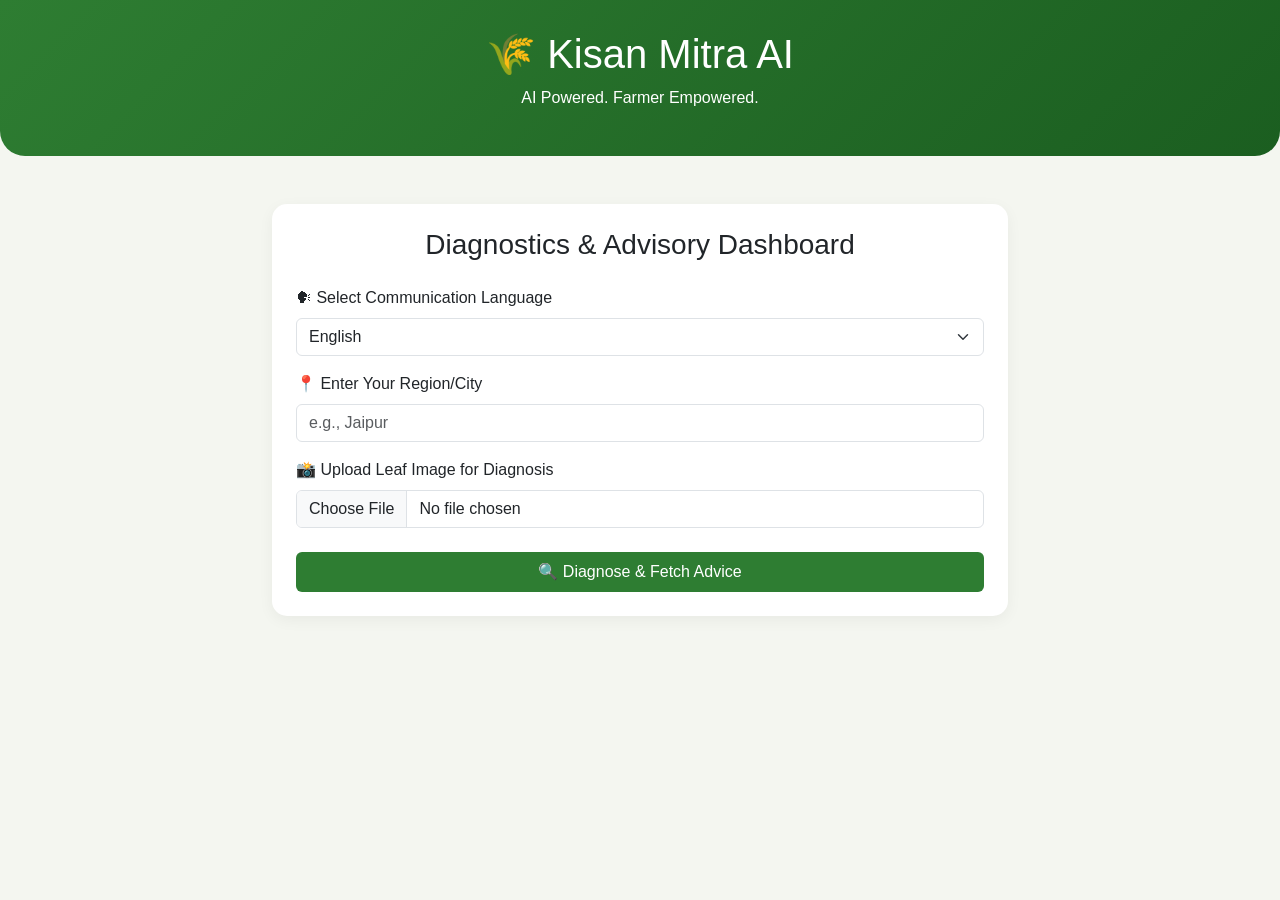
<file: index.html>
<!DOCTYPE html>
<html lang="en">
<head>
    <meta charset="UTF-8">
    <meta name="viewport" content="width=device-width, initial-scale=1.0">
    <title>Kisan Mitra AI - Intelligent Farming Assistant</title>
    <link href="https://cdn.jsdelivr.net/npm/bootstrap@5.3.0/dist/css/bootstrap.min.css" rel="stylesheet">
    <style>
        body { background: #f4f6f0; font-family: 'Segoe UI', Tahoma, Geneva, Verdana, sans-serif; }
        .hero-banner { background: linear-gradient(135deg, #2e7d32, #1b5e20); color: white; padding: 30px 15px; text-align: center; border-radius: 0 0 25px 25px; }
        .card { border-radius: 15px; border: none; box-shadow: 0 4px 15px rgba(0,0,0,0.05); }
        .btn-success { background-color: #2e7d32; border: none; }
        .btn-success:hover { background-color: #1b5e20; }
        .response-box { display: none; margin-top: 25px; }
        .weather-badge { background-color: #e8f5e9; border-left: 5px solid #2e7d32; padding: 15px; border-radius: 8px; }
    </style>
</head>
<body>

    <div class="hero-banner">
        <h1>🌾 Kisan Mitra AI</h1>
        <p>AI Powered. Farmer Empowered.</p>
    </div>

    <div class="container my-5">
        <div class="row justify-content-center">
            <div class="col-md-8">
                <div class="card p-4">
                    <h3 class="mb-4 text-center">Diagnostics & Advisory Dashboard</h3>
                    <form id="uploadForm">
                        <div class="mb-3">
                            <label for="language" class="form-label">🗣 Select Communication Language</label>
                            <select class="form-select" id="language" name="language">
                                <option value="en">English</option>
                                <option value="hi">हिन्दी (Hindi)</option>
                                <option value="te">తెలుగు (Telugu)</option>
                            </select>
                        </div>

                        <div class="mb-3">
                            <label for="city" class="form-label">📍 Enter Your Region/City</label>
                            <input type="text" class="form-value form-control" id="city" name="city" placeholder="e.g., Jaipur" required>
                        </div>

                        <div class="mb-4">
                            <label for="image" class="form-label">📸 Upload Leaf Image for Diagnosis</label>
                            <input class="form-control" type="file" id="image" name="image" accept="image/*" required>
                        </div>

                        <button type="submit" class="btn btn-success w-100 py-2">🔍 Diagnose & Fetch Advice</button>
                    </form>
                </div>

                <!-- Result Container -->
                <div class="card p-4 response-box" id="resultBox">
                    <h4 class="text-success border-bottom pb-2">Diagnostic Results</h4>
                    <p><strong>Detected Condition:</strong> <span id="resDisease">--</span></p>
                    <p><strong>Treatment Measures:</strong> <span id="resTreatment">--</span></p>
                    <p><strong>Preventive Measures:</strong> <span id="resPrevention">--</span></p>

                    <h4 class="text-info border-bottom pb-2 mt-4">Local Weather Advisory</h4>
                    <div class="weather-badge">
                        <p class="mb-1"><strong>Condition:</strong> <span id="resWeatherCond">--</span></p>
                        <p class="mb-0"><strong>Farming Recommendation:</strong> <span id="resWeatherAdv">--</span></p>
                    </div>
                </div>

            </div>
        </div>
    </div>

    <script>
        document.getElementById('uploadForm').addEventListener('submit', async function(e) {
            e.preventDefault();
            const formData = new FormData(this);
            
            // UI Visual Feedback
            const submitBtn = document.querySelector('button[type="submit"]');
            submitBtn.innerText = "Analyzing Plant Leaf...";
            submitBtn.disabled = true;

            try {
                const response = await fetch('/diagnose', {
                    method: 'POST',
                    body: formData
                });
                const result = await response.json();
                
                if (response.ok) {
                    document.getElementById('resDisease').innerText = result.disease;
                    document.getElementById('resTreatment').innerText = result.treatment;
                    document.getElementById('resPrevention').innerText = result.prevention;
                    
                    document.getElementById('resWeatherCond').innerText = `${result.weather.temp}°C, ${result.weather.condition}`;
                    document.getElementById('resWeatherAdv').innerText = result.weather.advisory;
                    
                    document.getElementById('resultBox').style.display = 'block';
                    document.getElementById('resultBox').scrollIntoView({ behavior: 'smooth' });
                } else {
                    alert("Error processing diagnostics: " + result.error);
                }
            } catch (err) {
                alert("Failed to connect to server backend.");
            } finally {
                submitBtn.innerText = "Diagnose & Fetch Advice";
                submitBtn.disabled = false;
            }
        });
    </script>
</body>
</html>
</file>
